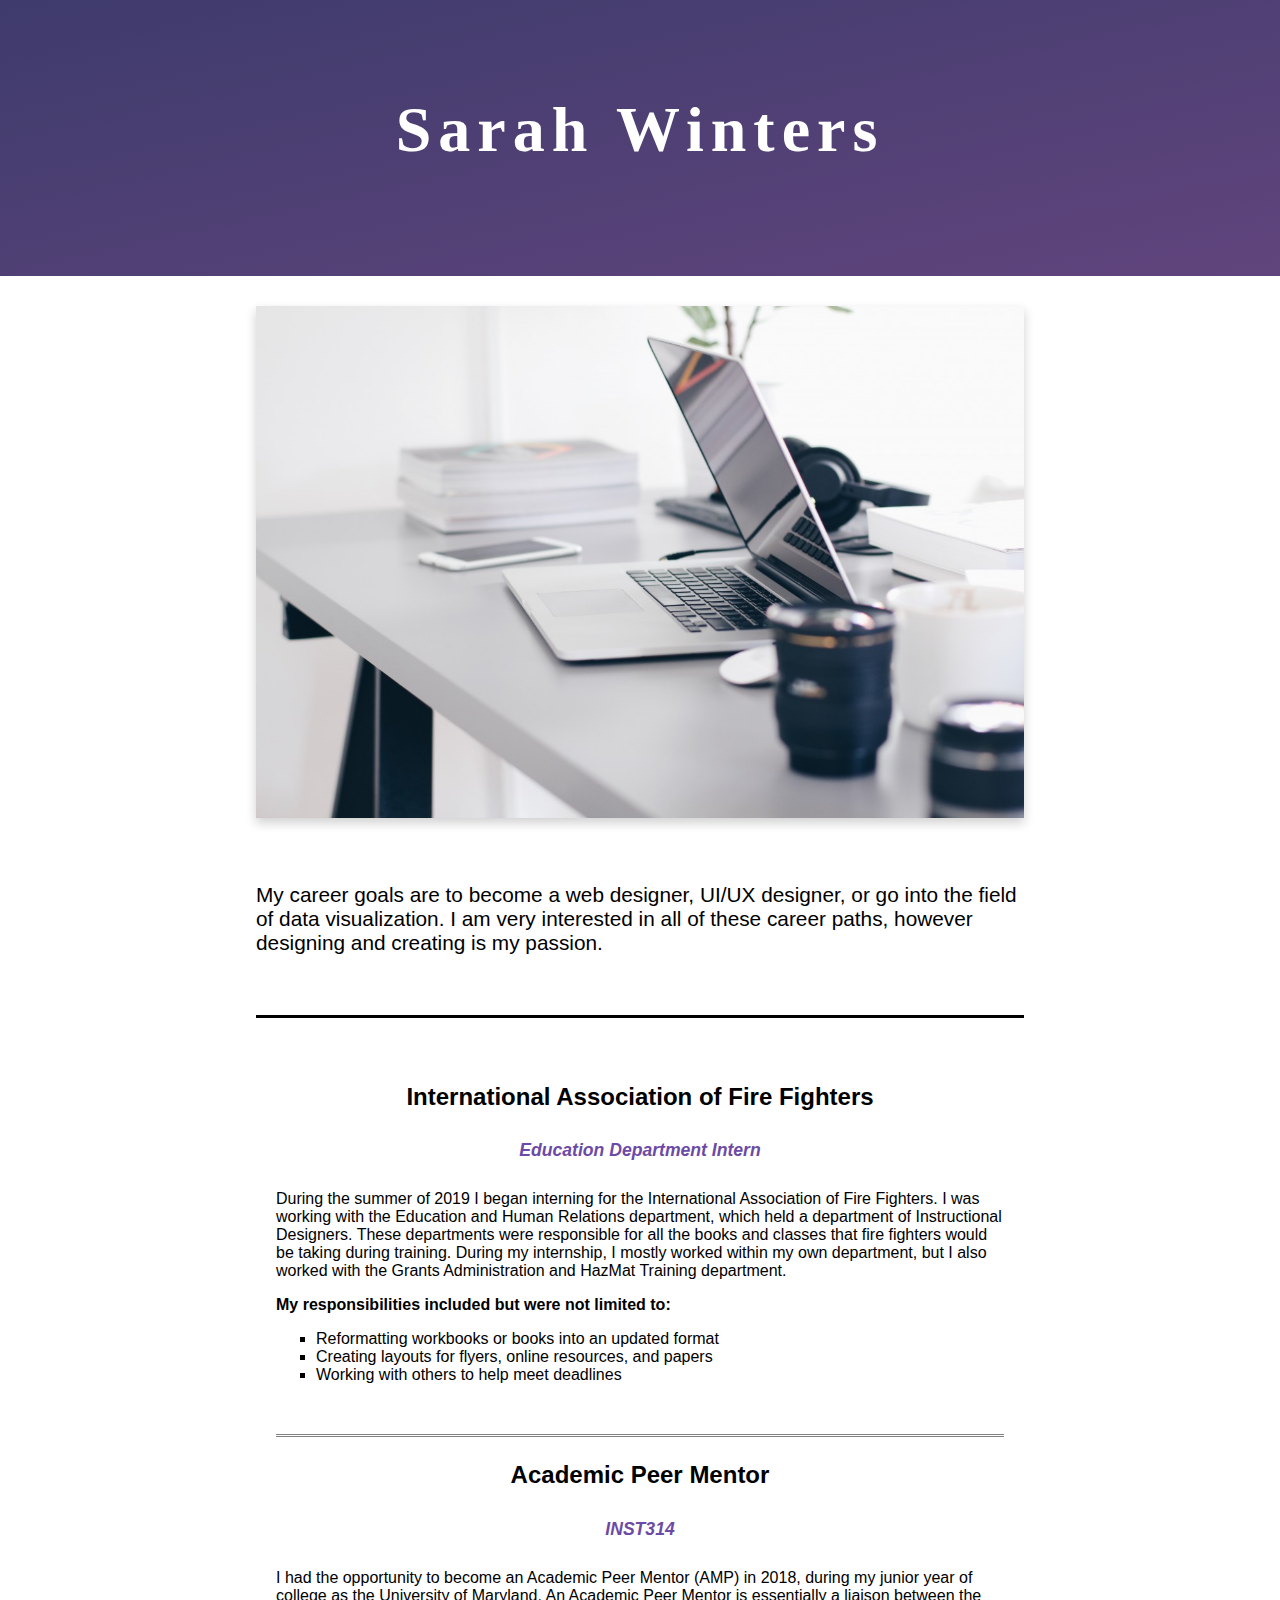
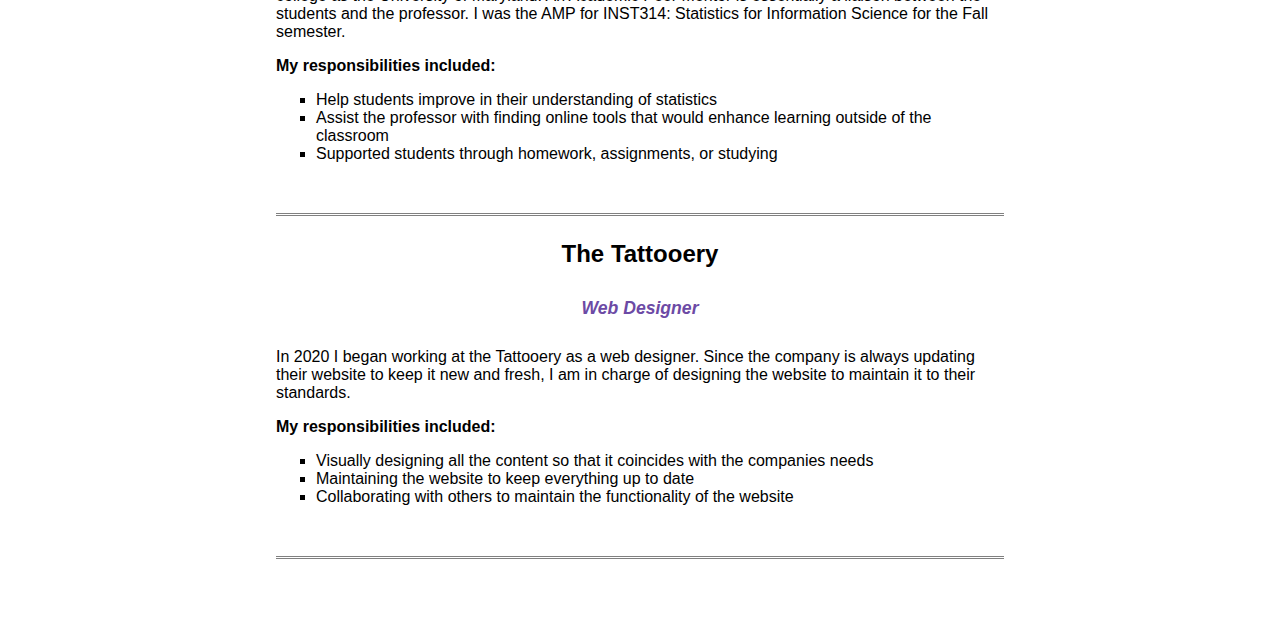
<file: index.html>
<!DOCTYPE html>
<html>
    <head>
        <link href='styles.css' rel='stylesheet' type='text/css'>
        <title>INST377</title>
    </head>
    <body>
        <div id="myName">
            <h1>Sarah Winters</h1>
        </div>
        <div id="myDescription">
            <div id="myPhoto">
                <img src="desk.jpg" alt="Desk with a computer, other desk clutter items.">
                <p>My career goals are to become a web designer, UI/UX designer, or go into the field of data visualization. I am very interested in all of these career paths, however designing and creating is my passion.</p>
            </div>
            <div id="myJobBio">
                <h3>International Association of Fire Fighters</h3>
                <h5>Education Department Intern</h5>
                <p>During the summer of 2019 I began interning for the International Association of Fire Fighters.  I was working with the Education and Human Relations department, which held a department of Instructional Designers.  These departments were responsible for all the books and classes that fire fighters would be taking during training.  During my internship, I mostly worked within my own department, but I also worked with the Grants Administration and HazMat Training department.
                <p class="descHeader">My responsibilities included but were not limited to:</p>
                <ul>
                    <li>Reformatting workbooks or books into an updated format</li>
                    <li>Creating layouts for flyers, online resources, and papers</li>
                    <li>Working with others to help meet deadlines</li>
                </ul>
                </p>
                <h3>Academic Peer Mentor</h3>
                <h5>INST314</h5>
                <p>I had the opportunity to become an Academic Peer Mentor (AMP) in 2018, during my junior year of college as the University of Maryland.  An Academic Peer Mentor is essentially a liaison between the students and the professor.  I was the AMP for INST314: Statistics for Information Science for the Fall semester. </p>
                <p class="descHeader">My responsibilities included:</p>
                <ul>
                        <li>Help students improve in their understanding of statistics</li>
                        <li>Assist the professor with finding online tools that would enhance learning outside of the classroom</li>
                        <li>Supported students through homework, assignments, or studying</li>
                </ul>
                <h3>The Tattooery</h3>
                <h5>Web Designer</h5>
                <p>In 2020 I began working at the Tattooery as a web designer.  Since the company is always updating their website to keep it new and fresh, I am in charge of designing the website to maintain it to their standards.</p>
                <p class="descHeader">My responsibilities included:</p>
                <ul>
                        <li>Visually designing all the content so that it coincides with the companies needs</li>
                        <li>Maintaining the website to keep everything up to date</li>
                        <li>Collaborating with others to maintain the functionality of the website</li>
                </ul>
            </div>
        </div>
    </body>
</html>
</file>
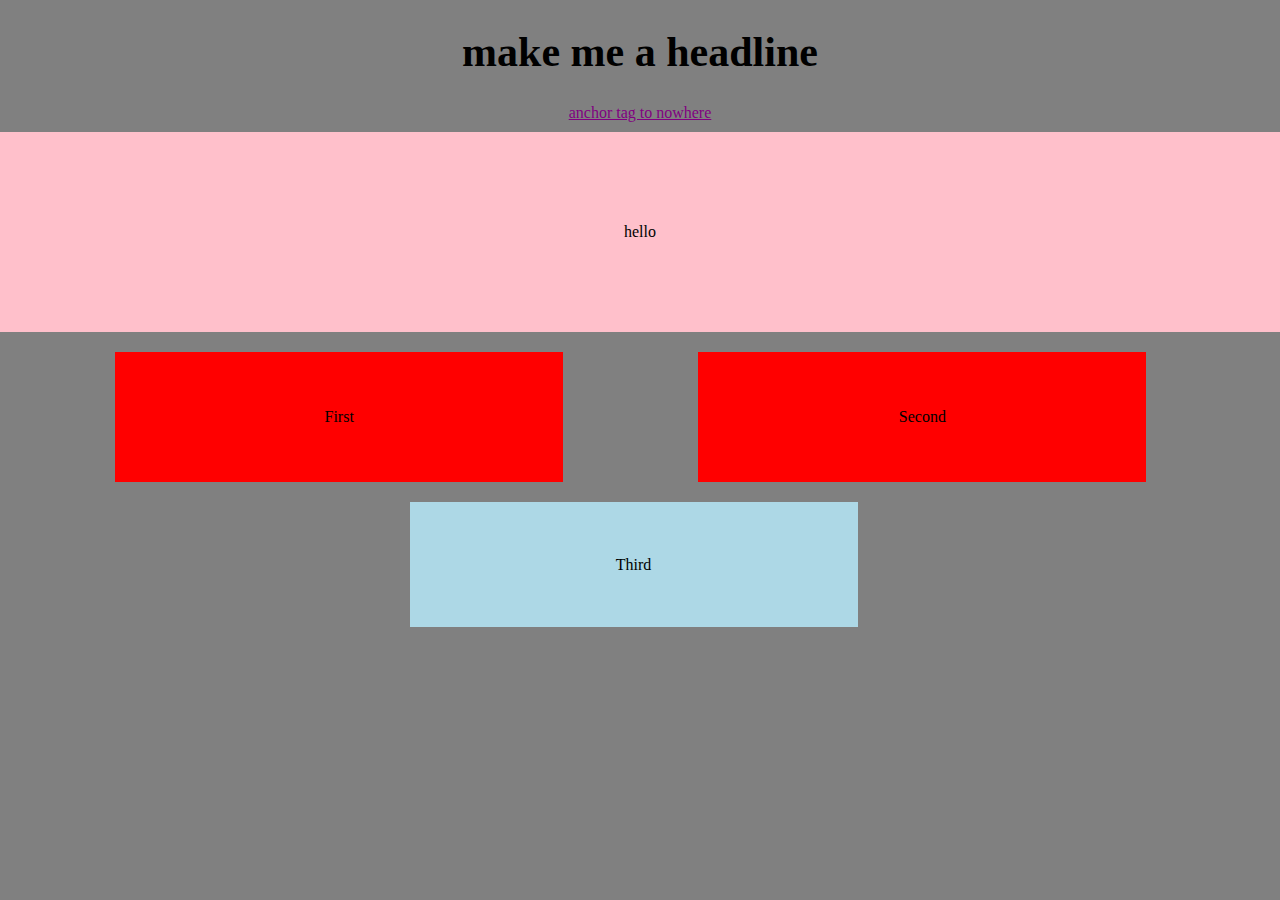
<file: Lab 3/bad_css_html_lab.html>
<!DOCTYPE html>
<html>
  <head>
    <title>Sample HTML Demonstration Page</title>
    <style>
      body {
        background-color: grey;
        overflow-x: hidden !important;
        margin: 0;
      }
      .head {
        align-items: center;
        text-align: center;
        padding: 0;
        margin-bottom: 10px;
      }
      .link {
        color: purple;
        text-align: center;
      }
      .container {
        margin: 20px;
        width: 30%;
        height: 40%;
      }
      div {
        color: black;
        width: 100%;
        align-content: center;
      }
      .wrapper {
        width: 100%;
        height: 100%;
      }
      .newsline {
        text-align: center;
        font-size: 42px;
        font-weight: bold;
      }
      .first_container {
        margin: 0;
        background: pink;
        width: 100%;
        height: 200px;
      }
      .interior {
        height: 100%;
        width: 100%;
        margin-bottom: 25px;
        display: flex;
        align-items: center;
        justify-content: center;
      }
      .second_container {
        float: left;
        width: 25%;
        padding: 5%;
        margin: 20px;
        margin-left: 9%;
        height: 2px;
        display: flex;
        align-items: center;
        flex-wrap: wrap;
        justify-content: space-around;
        background: red;
      }
      .green {
        cursor: pointer;
        text-align: center;
      }
      .third_container {
        background: lightblue;
        margin-left: 32%;
        width: 35%;
        height: 125px;
        display: flex;
        align-items: center;
        justify-content: center;
      }
      .third_container p {
        text-align: center;
      }
    </style>
  </head>

  <body>
    <div class="wrapper">
      <div class="head">
        <h1 class="newsline">make me a headline</h1>
        <a class="link" href="nothing">anchor tag to nowhere</a>
      </div>
      <div class="first_container">
        <div class="interior">
          hello
        </div>
      </div>
      <div class="second_container">
        <div class="green">
          First
        </div>
      </div>
      <div class="second_container">
        <div class="green">
          Second
        </div>
      </div>
      <div class="third_container">
        <p>
          Third
        </p>
      </div>
    </div>
  </body>
</html>
</file>
<file: styles.css>
html, body {
    margin: 0;
    overflow-x:hidden !important;
}
#myName {
    padding: 50px 0;
    background-color: black;
    background-image: linear-gradient(to bottom right, rgba(136, 129, 235, 0.459), rgba(192, 136, 248, 0.5));
    height: 11em;
    width: 100%;
}
div#myName h1 {
    text-align: center;
    font-family: "impact";
    letter-spacing: 7px;
    font-size: 4em;
    color: white;
}
div#myDescription {
    padding: 30px;
    max-width: 60%;
    margin: auto;
}
div#myPhoto img {
    box-shadow: 0 5px 10px 0 rgba(22, 22, 22, 0.2);
    width: 100%;
    height: auto;
}
div#myPhoto p {
    padding-top: 40px;
    padding-bottom: 60px;
    font-family: 'geneva', sans-serif;
    border-bottom: solid;
    font-size: 1.3em;
    font-style: bold;
}
div#myJobBio {
    top: 50px;
    padding: 20px;
}
div#myJobBio h3{
    font-family: "geneva", sans-serif;
    font-size: 1.5em;
    text-align: center;
    font-weight: 900;
}
div#myJobBio h5 {
    font-family: "geneva", sans-serif;
    font-size: 1.1em;
    font-style: italic;
    text-align: center;
    color: rgb(108, 74, 165);
}
div#myJobBio p {
    font-family: "geneva", sans-serif;
}
div#myJobBio ul {
    padding-bottom: 50px;
    font-family: "geneva", sans-serif;
    border-bottom: double;
    border-bottom-color: grey;
    list-style-type: square;
}
div#myJobBio p.descHeader {
    font-weight: 900;
}
</file>
